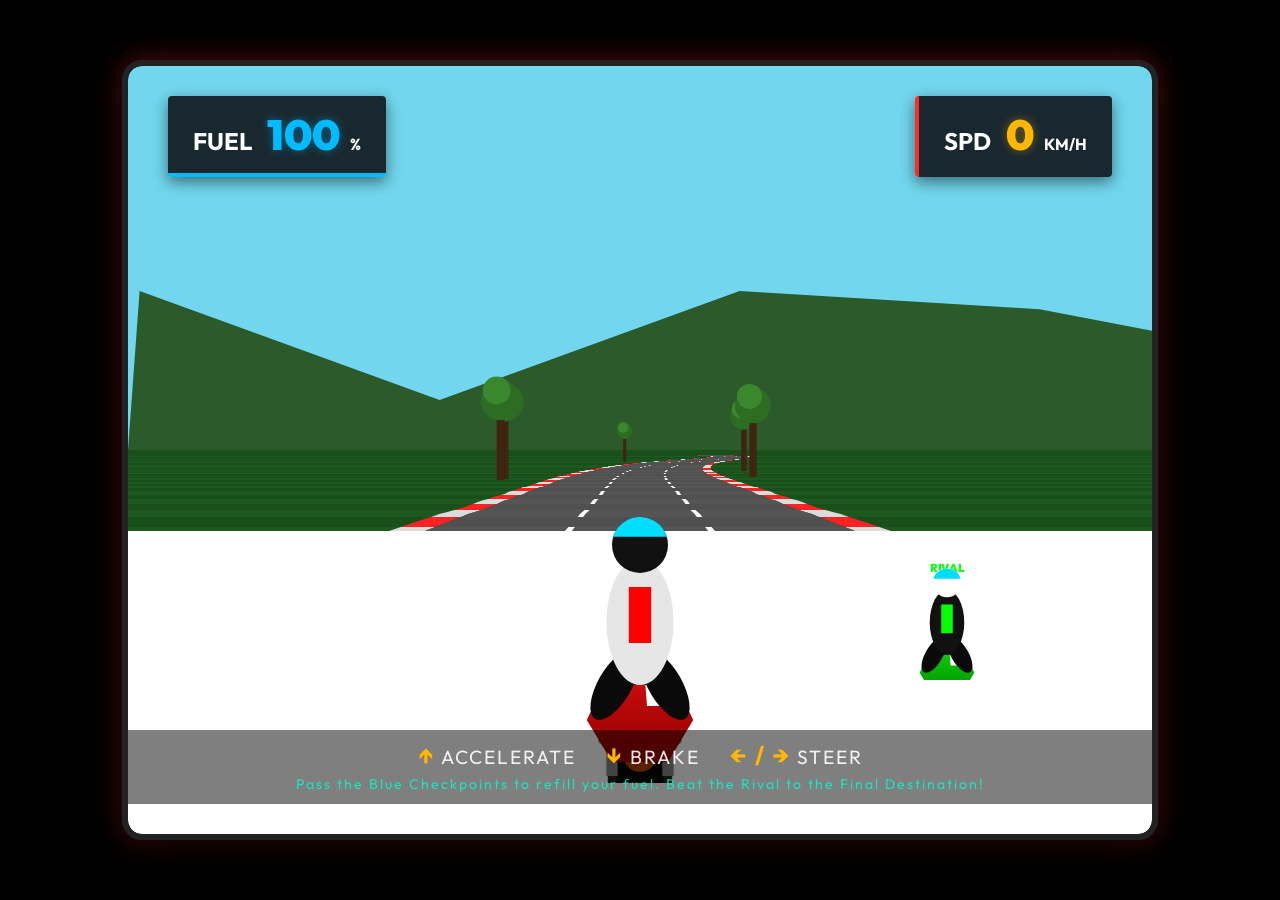
<file: index.html>
<!DOCTYPE html>
<html lang="en">
<head>
    <meta charset="UTF-8">
    <meta name="viewport" content="width=device-width, initial-scale=1.0">
    <title>Superbike Pro RACING - Checkpoint Run</title>
    <link href="https://fonts.googleapis.com/css2?family=Outfit:wght@400;700;900&display=swap" rel="stylesheet">
    <link rel="stylesheet" href="style.css">
</head>
<body>
    <div class="game-container">
        <!-- Canvas for our pseudo 3D engine -->
        <canvas id="gameCanvas" width="1024" height="768"></canvas>
        
        <!-- On-Screen Display HUD -->
        <div class="hud">
            <div class="timer">
                FUEL <span id="fuelVal">100</span><span style="font-size:16px;">%</span>
            </div>
            <div class="speedometer">
                SPD <span id="speedVal">0</span><span style="font-size: 16px; color: #fff;">KM/H</span>
            </div>
        </div>
        
        <!-- Game Over Screen -->
        <div id="gameOverPanel" class="overlay hidden">
            <h2 id="goTitle">RACE OVER</h2>
            <button onclick="location.reload()">PLAY AGAIN</button>
        </div>
        
        <div class="instructions">
            <b>↑</b> Accelerate &nbsp;&nbsp;&nbsp; <b>↓</b> Brake &nbsp;&nbsp;&nbsp; <b>← / →</b> Steer <br>
            <span style="font-size:14px; opacity:0.8; color:#00ffcc; text-transform: none;">Pass the Blue Checkpoints to refill your fuel. Beat the Rival to the Final Destination!</span>
        </div>
    </div>
    
    <script src="game.js"></script>
</body>
</html>
</file>
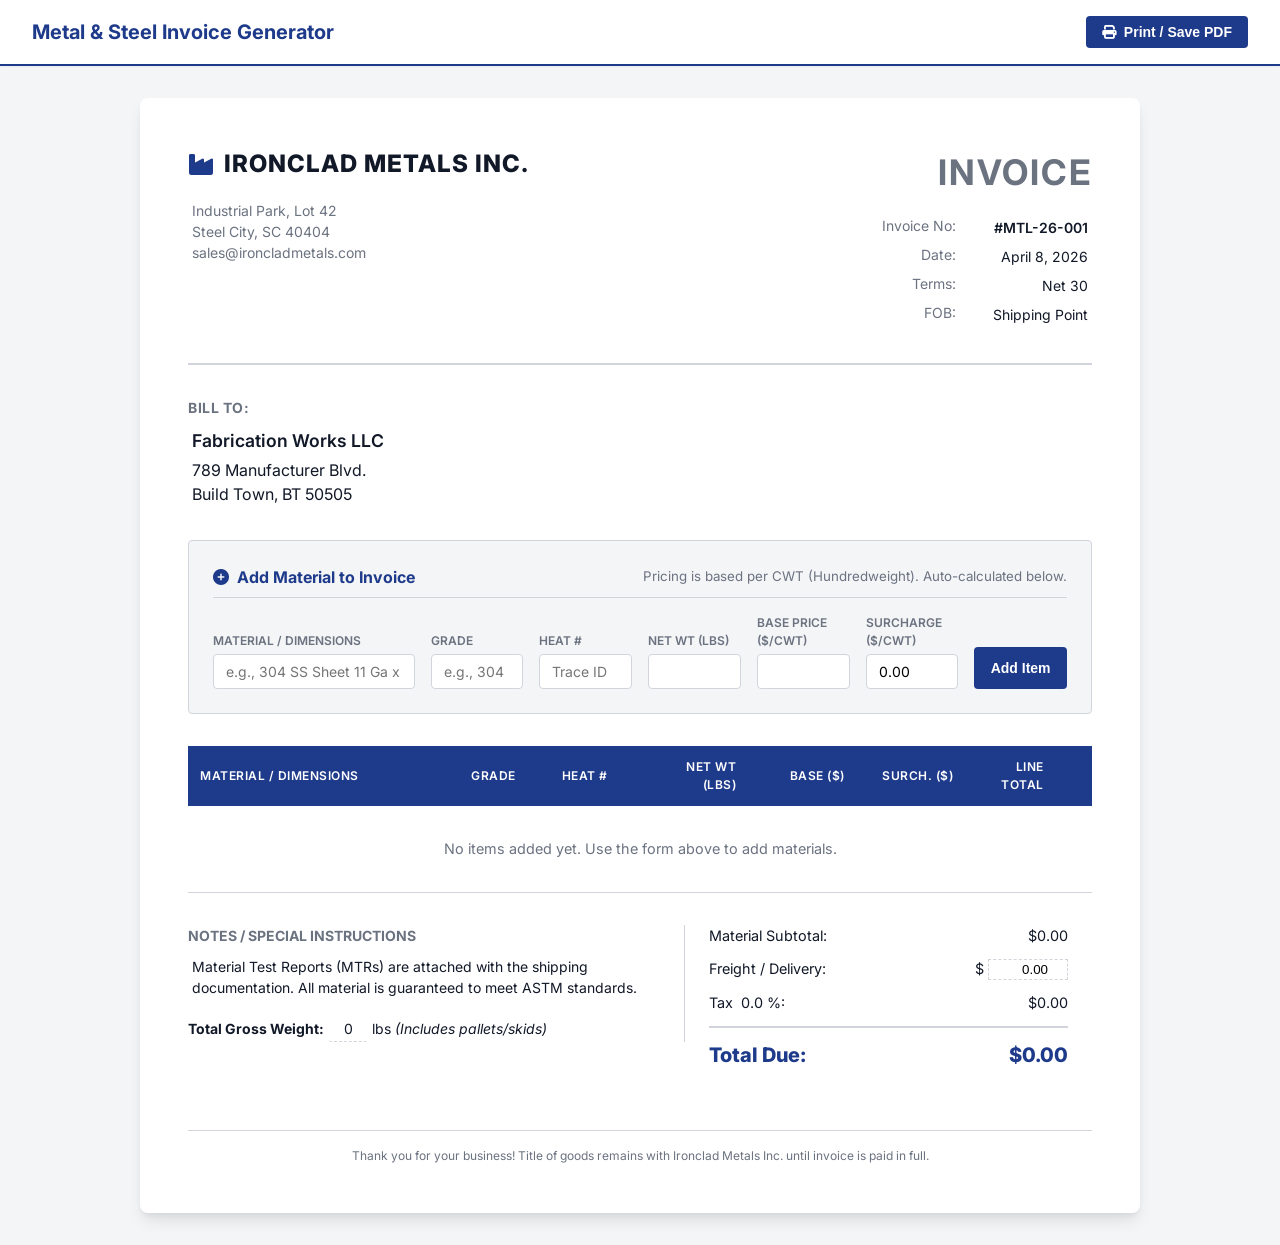
<file: invoice/index.html>
<!DOCTYPE html>
<html lang="en">
<head>
    <meta charset="UTF-8">
    <meta name="viewport" content="width=device-width, initial-scale=1.0">
    <title>Metal Business Invoice Generator</title>
    <link rel="stylesheet" href="style.css">
    <link rel="preconnect" href="https://fonts.googleapis.com">
    <link rel="preconnect" href="https://fonts.gstatic.com" crossorigin>
    <link href="https://fonts.googleapis.com/css2?family=Inter:wght@300;400;500;600;700&display=swap" rel="stylesheet">
    <link rel="stylesheet" href="https://cdnjs.cloudflare.com/ajax/libs/font-awesome/6.4.0/css/all.min.css">
</head>
<body>
    <div class="app-container">
        <header class="top-bar no-print">
            <h1>Metal & Steel Invoice Generator</h1>
            <div class="actions">
                <button id="print-btn" class="btn btn-primary"><i class="fas fa-print"></i> Print / Save PDF</button>
            </div>
        </header>

        <main class="invoice-wrapper">
            <div class="invoice-container" id="invoice">
                <!-- Invoice Header -->
                <div class="invoice-header">
                    <div class="company-details">
                        <div class="logo-placeholder">
                            <i class="fas fa-industry"></i>
                            <span contenteditable="true">Ironclad Metals Inc.</span>
                        </div>
                        <p contenteditable="true" class="editable">Industrial Park, Lot 42<br>Steel City, SC 40404<br>sales@ironcladmetals.com</p>
                    </div>
                    <div class="invoice-title">
                        <h2>INVOICE</h2>
                        <div class="invoice-meta">
                            <div class="meta-item">
                                <span class="label">Invoice No:</span>
                                <span contenteditable="true" class="value editable fw-bold">#MTL-26-001</span>
                            </div>
                            <div class="meta-item">
                                <span class="label">Date:</span>
                                <span contenteditable="true" class="value editable">April 8, 2026</span>
                            </div>
                            <div class="meta-item">
                                <span class="label">Terms:</span>
                                <span contenteditable="true" class="value editable">Net 30</span>
                            </div>
                            <div class="meta-item">
                                <span class="label">FOB:</span>
                                <span contenteditable="true" class="value editable">Shipping Point</span>
                            </div>
                        </div>
                    </div>
                </div>

                <!-- Billing Information -->
                <div class="billing-info">
                    <div class="bill-to">
                        <h3>Bill To:</h3>
                        <p contenteditable="true" class="editable fw-bold" style="font-size: 1.1rem;">Fabrication Works LLC</p>
                        <p contenteditable="true" class="editable">789 Manufacturer Blvd.<br>Build Town, BT 50505</p>
                    </div>
                </div>

                <!-- NEW: Input Form Panel (Hidden on Print) -->
                <div class="input-form-panel no-print">
                    <div class="panel-header">
                        <h3><i class="fas fa-plus-circle"></i> Add Material to Invoice</h3>
                        <small>Pricing is based per CWT (Hundredweight). Auto-calculated below.</small>
                    </div>
                    <form id="material-form" class="form-grid">
                        <div class="form-group form-col-span-2">
                            <label>Material / Dimensions</label>
                            <input type="text" id="input-desc" placeholder="e.g., 304 SS Sheet 11 Ga x 48 x 120" required>
                        </div>
                        <div class="form-group">
                            <label>Grade</label>
                            <input type="text" id="input-grade" placeholder="e.g., 304" required>
                        </div>
                        <div class="form-group">
                            <label>Heat #</label>
                            <input type="text" id="input-heat" placeholder="Trace ID" required>
                        </div>
                        <div class="form-group">
                            <label>Net Wt (lbs)</label>
                            <input type="number" id="input-weight" min="1" step="1" required>
                        </div>
                        <div class="form-group">
                            <label>Base Price ($/CWT)</label>
                            <input type="number" id="input-price" min="0" step="0.01" required>
                        </div>
                        <div class="form-group">
                            <label>Surcharge ($/CWT)</label>
                            <input type="number" id="input-surcharge" value="0.00" min="0" step="0.01">
                        </div>
                        <div class="form-group submit-group form-col-span-1">
                            <label>&nbsp;</label>
                            <button type="submit" class="btn btn-secondary w-full" style="height: 42px;">Add Item</button>
                        </div>
                    </form>
                </div>

                <!-- Items Table (Read-Only Display) -->
                <div class="table-container">
                    <table class="items-table">
                        <thead>
                            <tr>
                                <th class="col-desc">Material / Dimensions</th>
                                <th class="col-grade">Grade</th>
                                <th class="col-heat">Heat #</th>
                                <th class="col-weight" title="Net Weight in Pounds">Net Wt (lbs)</th>
                                <th class="col-price" title="Price per 100 lbs">Base ($)</th>
                                <th class="col-surcharge" title="Alloy/Fuel Surcharge">Surch. ($)</th>
                                <th class="col-total">Line Total</th>
                                <th class="col-action no-print"></th>
                            </tr>
                        </thead>
                        <tbody id="items-body">
                            <!-- Items injected by JS -->
                            <tr id="empty-state">
                                <td colspan="8" class="text-center" style="color: var(--text-muted); padding: 2rem;">No items added yet. Use the form above to add materials.</td>
                            </tr>
                        </tbody>
                    </table>
                </div>

                <!-- Invoice Summary -->
                <div class="invoice-summary">
                    <div class="notes">
                        <h3>Notes / Special Instructions</h3>
                        <p contenteditable="true" class="editable">Material Test Reports (MTRs) are attached with the shipping documentation. All material is guaranteed to meet ASTM standards.</p>
                        
                        <div class="weight-summary mt-3">
                            <p><strong>Total Gross Weight:</strong> <span contenteditable="true" class="editable inline">0</span> lbs <em>(Includes pallets/skids)</em></p>
                        </div>
                    </div>
                    <div class="totals">
                        <div class="total-row">
                            <span>Material Subtotal:</span>
                            <span id="subtotal">$0.00</span>
                        </div>
                        <div class="total-row">
                            <span>Freight / Delivery:</span>
                            <span class="currency-input-wrapper">
                                $<input type="number" id="freight-cost" class="editable-input" value="0.00" min="0" step="0.01">
                            </span>
                        </div>
                        <div class="total-row tax-row">
                            <span>Tax <span contenteditable="true" id="tax-rate" class="editable">0.0</span>%:</span>
                            <span id="tax-amount">$0.00</span>
                        </div>
                        <div class="total-row grand-total">
                            <span>Total Due:</span>
                            <span id="grand-total">$0.00</span>
                        </div>
                    </div>
                </div>
                
                <div class="footer-note">
                    <p>Thank you for your business! Title of goods remains with Ironclad Metals Inc. until invoice is paid in full.</p>
                </div>
            </div>
        </main>
    </div>
    
    <script src="script.js"></script>
</body>
</html>
</file>
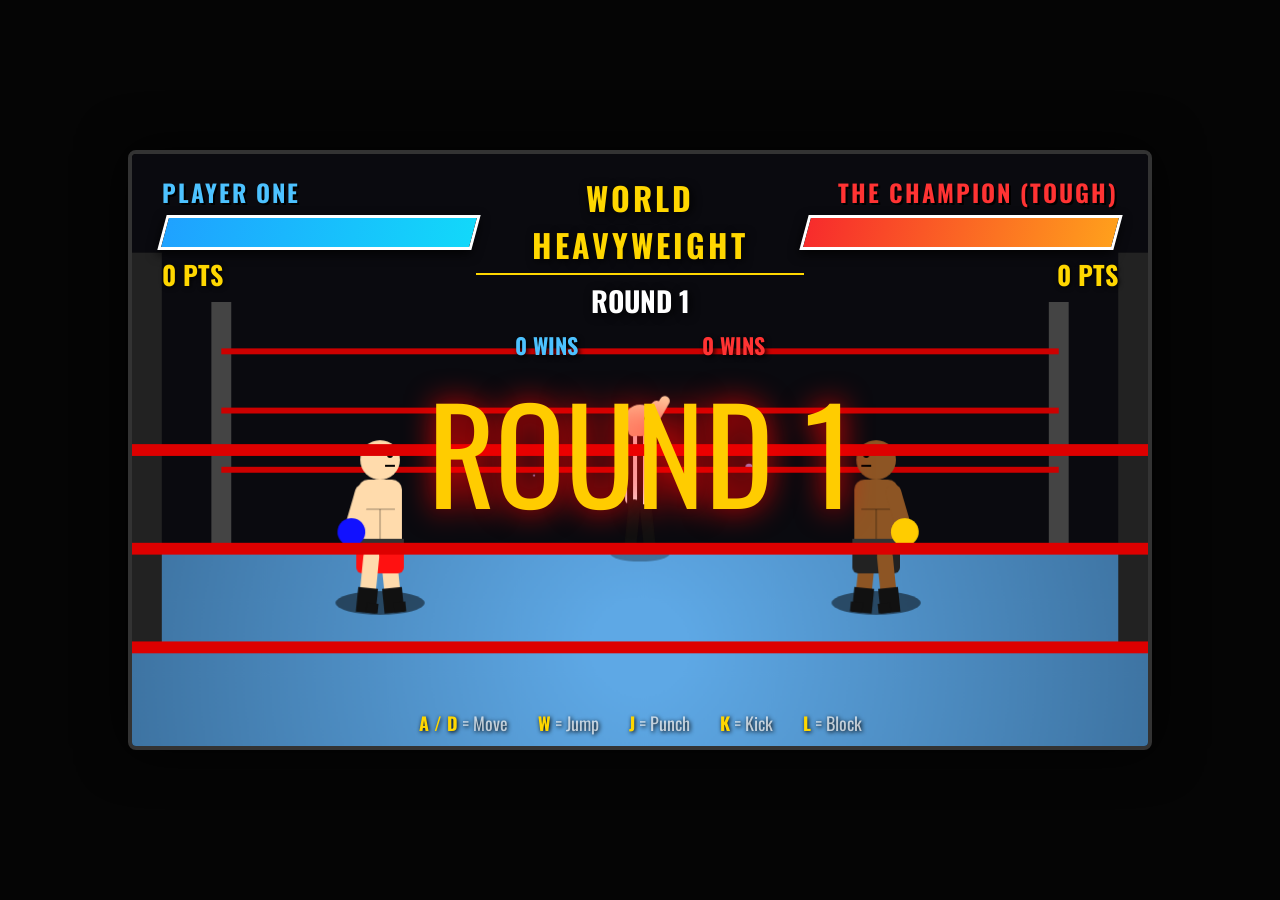
<file: wwe_game/index.html>
<!DOCTYPE html>
<html lang="en">
<head>
    <meta charset="UTF-8">
    <meta name="viewport" content="width=device-width, initial-scale=1.0">
    <title>Championship Ring: Heavyweight Brawler</title>
    <link href="https://fonts.googleapis.com/css2?family=Oswald:wght@500;700&display=swap" rel="stylesheet">
    <link rel="stylesheet" href="style.css">
</head>
<body>

    <div class="game-container">
        <!-- 2D Canvas Engine -->
        <canvas id="fightCanvas" width="1024" height="600"></canvas>
        
        <!-- WWE Style Heads Up Display -->
        <div class="hud">
            <div class="fighter-card p1">
                <div class="name">PLAYER ONE</div>
                <div class="health-bar"><div class="health-fill" id="p1-health"></div></div>
                <div class="points" id="p1-points">0 PTS</div>
            </div>
            
            <div class="championship-title">
                <h1>WORLD HEAVYWEIGHT</h1>
                <div class="timer">ROUND <span id="roundNum">1</span></div>
                <div class="round-wins">
                    <span id="p1-wins" style="color: #4dc2ff;">0 WINS</span>
                    <span id="p2-wins" style="color: #ff3333;">0 WINS</span>
                </div>
            </div>

            <div class="fighter-card p2">
                <div class="name">THE CHAMPION (TOUGH)</div>
                <div class="health-bar"><div class="health-fill" id="p2-health"></div></div>
                <div class="points" id="p2-points">0 PTS</div>
            </div>
        </div>

        <!-- Pop up for KO between rounds -->
        <div id="roundSplash" class="round-splash">K.O!</div>

        <!-- Controls Visual -->
        <div class="controls-overlay">
            <span><b>A / D</b> = Move</span>
            <span><b>W</b> = Jump</span>
            <span><b>J</b> = Punch</span>
            <span><b>K</b> = Kick</span>
            <span><b>L</b> = Block</span>
        </div>
        
        <!-- Global Overlay for End of Best of 3 -->
        <div id="gameOverPanel" class="overlay hidden">
            <h1 id="goTitle">MATCH OVER</h1>
            <p id="goSubtitle">THE DUST HAS SETTLED.</p>
            <button onclick="location.reload()">REMATCH</button>
        </div>
    </div>

    <script src="game.js"></script>
</body>
</html>
</file>
<file: style.css>
/* style.css: Realistic Racing aesthetic */

:root {
    --bg-color: #0b0c10;
    --text-primary: #ffffff;
    --accent-red: #ff2a2a;
    --accent-yellow: #ffb700;
}

* {
    box-sizing: border-box;
    margin: 0;
    padding: 0;
}

body {
    background-color: var(--bg-color);
    color: var(--text-primary);
    font-family: 'Outfit', sans-serif;
    display: flex;
    justify-content: center;
    align-items: center;
    min-height: 100vh;
    overflow: hidden;
    background-color: #000; 
}

.game-container {
    position: relative;
    border: 6px solid #222;
    border-radius: 20px;
    box-shadow: 0 20px 60px rgba(0,0,0,0.8), 0 0 30px rgba(255, 42, 42, 0.4);
    background: #000;
    overflow: hidden;
}

canvas {
    display: block;
    width: 100%;
    max-width: 1024px;
    height: auto;
    border-radius: 14px;
}

.hud {
    position: absolute;
    top: 30px;
    left: 40px;
    right: 40px;
    display: flex;
    justify-content: space-between;
    pointer-events: none;
    z-index: 10;
}

.timer, .speedometer {
    background: rgba(10, 10, 15, 0.85);
    padding: 12px 25px;
    border-radius: 4px;
    font-size: 24px;
    font-weight: 700;
    box-shadow: 0 5px 15px rgba(0,0,0,0.5);
    text-transform: uppercase;
}

.timer {
    border-bottom: 4px solid #00bbff; /* cyan for fuel */
}

.timer span#fuelVal {
    color: #00bbff;
    font-size: 42px;
    font-weight: 900;
    margin: 0 10px;
    text-shadow: 0 0 10px rgba(0, 187, 255, 0.4);
}

.speedometer {
    border-left: 4px solid var(--accent-red);
}

.speedometer span#speedVal {
    color: var(--accent-yellow);
    font-size: 42px;
    font-weight: 900;
    margin: 0 10px;
    text-shadow: 0 0 10px rgba(255, 183, 0, 0.4);
}

.instructions {
    position: absolute;
    bottom: 30px;
    left: 0;
    width: 100%;
    text-align: center;
    color: rgba(255,255,255,0.9);
    font-size: 1.2rem;
    pointer-events: none;
    background: rgba(0,0,0,0.5);
    padding: 10px 0;
    letter-spacing: 2px;
    text-transform: uppercase;
}

.instructions b {
    color: var(--accent-yellow);
    font-size: 1.5rem;
}

/* Animations for crashes and checkpoints */
.crash-flash {
    animation: flash 0.15s ease-out;
}
@keyframes flash {
    0% { filter: invert(1) hue-rotate(180deg); opacity: 0.5;}
    100% { filter: invert(0) hue-rotate(0deg);  opacity: 1;}
}

.fuel-flash {
    animation: fuel-flash-anim 0.3s ease-out;
}
@keyframes fuel-flash-anim {
    0% { box-shadow: inset 0 0 300px #00ff00; }
    100% { box-shadow: inset 0 0 0px transparent; }
}

/* Game Over Overlay */
.overlay {
    position: absolute;
    top: 50%;
    left: 50%;
    transform: translate(-50%, -50%);
    background: rgba(11, 12, 16, 0.95);
    padding: 50px 80px;
    border-radius: 12px;
    text-align: center;
    box-shadow: 0 0 50px var(--accent-red);
    border: 3px solid var(--accent-yellow);
    z-index: 100;
    transition: all 0.3s ease;
}

.overlay.hidden {
    display: none;
    opacity: 0;
}

.overlay h2 {
    font-size: 3.5rem;
    color: var(--accent-yellow);
    margin-bottom: 25px;
    letter-spacing: 2px;
    text-shadow: 0 0 15px var(--accent-red);
}

.overlay button {
    background: #000;
    color: #fff;
    border: 2px solid var(--accent-yellow);
    padding: 15px 30px;
    font-size: 1.2rem;
    font-family: inherit;
    border-radius: 6px;
    cursor: pointer;
    font-weight: bold;
    text-transform: uppercase;
    transition: 0.2s ease;
}

.overlay button:hover {
    background: var(--accent-yellow);
    color: #000;
    box-shadow: 0 0 15px var(--accent-yellow);
}
</file>
<file: invoice/style.css>
:root {
    /* Colors */
    --primary: #1E3A8A; /* A deep industrial blue */
    --primary-hover: #1E40AF;
    --secondary: #F3F4F6;
    --secondary-hover: #E5E7EB;
    --text-main: #111827;
    --text-muted: #6B7280;
    --border: #D1D5DB; 
    --bg-main: #F4F5F7;
    --bg-surface: #FFFFFF;
    --danger: #EF4444;
    
    /* Effects */
    --shadow-sm: 0 1px 2px 0 rgba(0, 0, 0, 0.05);
    --shadow-md: 0 4px 6px -1px rgba(0, 0, 0, 0.1), 0 2px 4px -1px rgba(0, 0, 0, 0.06);
    --shadow-lg: 0 10px 15px -3px rgba(0, 0, 0, 0.1), 0 4px 6px -2px rgba(0, 0, 0, 0.05);
    --radius-md: 0.25rem; 
    --radius-lg: 0.5rem;
}

* { margin: 0; padding: 0; box-sizing: border-box; }
body { font-family: 'Inter', -apple-system, sans-serif; color: var(--text-main); background-color: var(--bg-main); line-height: 1.5; }

/* Helpers */
.fw-bold { font-weight: 600; }
.text-muted { color: var(--text-muted); }
.text-center { text-align: center; }
.mt-3 { margin-top: 1rem; }
.w-full { width: 100%; }
.inline { display: inline-block; min-width: 40px; text-align: center; border-bottom: 1px dashed var(--border); }

/* Layout */
.app-container { min-height: 100vh; display: flex; flex-direction: column; }
.top-bar { background-color: var(--bg-surface); padding: 1rem 2rem; display: flex; justify-content: space-between; align-items: center; box-shadow: var(--shadow-sm); position: sticky; top: 0; z-index: 10; border-bottom: 2px solid var(--primary); }
.top-bar h1 { font-size: 1.25rem; font-weight: 700; color: var(--primary); }

/* Buttons */
.btn { padding: 0.5rem 1rem; border-radius: var(--radius-md); font-weight: 600; font-size: 0.875rem; cursor: pointer; transition: all 0.2s ease; border: none; display: inline-flex; justify-content: center; align-items: center; gap: 0.5rem; }
.btn-primary { background-color: var(--primary); color: white; }
.btn-primary:hover { background-color: var(--primary-hover); box-shadow: var(--shadow-md); }
.btn-secondary { background-color: var(--primary); color: white; } /* Made secondary look primary for the form */
.btn-secondary:hover { background-color: var(--primary-hover); }
.btn-danger { background: none; color: var(--text-muted); padding: 0.25rem; display: flex; align-items: center; justify-content: center;}
.btn-danger:hover { color: var(--danger); }

/* Container */
.invoice-wrapper { flex: 1; padding: 2rem; display: flex; justify-content: center; align-items: flex-start; }
.invoice-container { background-color: var(--bg-surface); width: 100%; max-width: 1000px; padding: 3rem; border-radius: var(--radius-lg); box-shadow: var(--shadow-lg); }

/* Editable */
.editable { padding: 2px 4px; border-radius: 4px; transition: background-color 0.2s; outline: none; }
.editable:hover, .editable:focus { background-color: var(--secondary); }
.editable:focus { box-shadow: 0 0 0 2px rgba(30, 58, 138, 0.2); }

/* Header & Title */
.invoice-header { display: flex; justify-content: space-between; margin-bottom: 2rem; padding-bottom: 2rem; border-bottom: 2px solid var(--border); }
.logo-placeholder { display: inline-flex; align-items: center; gap: 0.5rem; font-size: 1.5rem; font-weight: 800; color: var(--primary); margin-bottom: 1rem; text-transform: uppercase; letter-spacing: 1px; }
.logo-placeholder span { color: var(--text-main); }
.company-details p { color: var(--text-muted); font-size: 0.875rem; }
.invoice-title { text-align: right; }
.invoice-title h2 { font-size: 2.2rem; font-weight: 700; letter-spacing: 2px; color: var(--text-muted); margin-bottom: 1rem; }
.meta-item { display: flex; justify-content: flex-end; gap: 1rem; font-size: 0.875rem; margin-bottom: 0.25rem; }
.meta-item .label { color: var(--text-muted); }
.meta-item .value { min-width: 120px; text-align: right; }
.billing-info { margin-bottom: 2rem; }
.bill-to h3 { font-size: 0.875rem; color: var(--text-muted); text-transform: uppercase; letter-spacing: 0.5px; margin-bottom: 0.5rem; }

/* INPUT FORM PANEL (NEW) */
.input-form-panel {
    background-color: var(--bg-main);
    border: 1px solid var(--border);
    border-radius: var(--radius-md);
    padding: 1.5rem;
    margin-bottom: 2rem;
}
.panel-header {
    display: flex;
    justify-content: space-between;
    align-items: center;
    margin-bottom: 1rem;
    padding-bottom: 0.5rem;
    border-bottom: 1px solid var(--border);
}
.panel-header h3 { font-size: 1rem; color: var(--primary); display: flex; align-items: center; gap: 0.5rem; }
.panel-header small { color: var(--text-muted); }
.form-grid {
    display: grid;
    grid-template-columns: repeat(8, 1fr);
    gap: 1rem;
    align-items: end;
}
.form-col-span-2 { grid-column: span 2; }
.form-col-span-1 { grid-column: span 1; }
.form-group label {
    display: block;
    font-size: 0.75rem;
    font-weight: 600;
    color: var(--text-muted);
    margin-bottom: 0.25rem;
    text-transform: uppercase;
}
.form-group input {
    width: 100%;
    padding: 0.5rem 0.75rem;
    border: 1px solid var(--border);
    border-radius: var(--radius-md);
    font-family: inherit;
    font-size: 0.875rem;
}
.form-group input:focus {
    outline: none;
    border-color: var(--primary);
    box-shadow: 0 0 0 2px rgba(30,58,138,0.1);
}

/* Table */
.table-container { overflow-x: auto; margin-bottom: 2rem; }
.items-table { width: 100%; border-collapse: collapse; min-width: 800px; }
.items-table th { background-color: var(--primary); color: white; padding: 0.75rem; font-size: 0.75rem; font-weight: 600; text-transform: uppercase; letter-spacing: 0.5px; text-align: left; }
.items-table td { padding: 0.75rem; border-bottom: 1px solid var(--border); vertical-align: middle; font-size: 0.9rem; }
.items-table tr:hover { background-color: var(--bg-main); }
.col-desc { width: 30%; }
.col-grade { width: 10%; }
.col-heat { width: 12%; }
.col-weight { width: 10%; text-align: right !important; }
.col-price { width: 12%; text-align: right !important; }
.col-surcharge { width: 12%; text-align: right !important; }
.col-total { width: 10%; text-align: right !important; font-weight: 600; }
.col-action { width: 4%; text-align: center !important; }

/* Summary Divs */
.invoice-summary { display: flex; justify-content: space-between; align-items: flex-start; margin-bottom: 3rem; }
.notes { width: 55%; padding-right: 2rem; border-right: 1px solid var(--border);}
.notes h3 { font-size: 0.875rem; color: var(--text-muted); margin-bottom: 0.5rem; text-transform: uppercase; }
.notes p { font-size: 0.875rem; color: var(--text-main); }
.totals { width: 45%; padding: 0 1.5rem; }
.total-row { display: flex; justify-content: space-between; align-items: center; margin-bottom: 0.75rem; font-size: 0.9rem; }
.tax-row { padding-bottom: 0.75rem; border-bottom: 2px solid var(--border); }
.grand-total { margin-top: 0.75rem; font-size: 1.25rem; font-weight: 800; color: var(--primary); }
.currency-input-wrapper { display: flex; align-items: center; gap: 0.25rem; justify-content: flex-end;}
.editable-input { width: 80px; text-align: right; border: 1px dashed var(--border); padding: 2px 4px; outline: none; background: transparent;}
.editable-input:focus { border-color: var(--primary); border-style: solid; background: white;}
.footer-note { text-align: center; color: var(--text-muted); font-size: 0.75rem; margin-top: 2rem; padding-top: 1rem; border-top: 1px solid var(--border); }

/* Print Styles */
@media print {
    .no-print { display: none !important; }
    body { background-color: white; -webkit-print-color-adjust: exact; }
    .app-container, .invoice-wrapper { display: block; padding: 0; }
    .invoice-container { box-shadow: none; padding: 0; max-width: 100%; border-radius: 0; }
    .editable-input { border: none; padding: 0;}
    .editable:hover, .editable:focus { background: transparent; box-shadow: none; }
    .items-table th { background-color: #e5e7eb !important; color: #000 !important; }
    .items-table td, .invoice-header { border-color: #000; }
}
</file>
<file: wwe_game/style.css>
/* style.css: Realistic WWE Ring Aesthetic */

* {
    margin: 0;
    padding: 0;
    box-sizing: border-box;
}

body {
    background-color: #050505;
    color: #fff;
    font-family: 'Oswald', sans-serif;
    display: flex;
    justify-content: center;
    align-items: center;
    min-height: 100vh;
    overflow: hidden;
}

.game-container {
    position: relative;
    width: 1024px;
    height: 600px;
    border: 4px solid #333;
    border-radius: 8px;
    box-shadow: 0 0 50px rgba(0, 0, 0, 0.9);
    background: #000;
}

canvas {
    display: block;
    width: 100%;
    height: 100%;
    border-radius: 4px;
}

/* Heads Up Display */
.hud {
    position: absolute;
    top: 20px;
    left: 30px;
    right: 30px;
    display: flex;
    justify-content: space-between;
    align-items: flex-start;
    pointer-events: none;
    z-index: 10;
}

.fighter-card {
    width: 320px;
    display: flex;
    flex-direction: column;
}

.fighter-card.p1 { align-items: flex-start; }
.fighter-card.p2 { align-items: flex-end; }

.name {
    font-size: 24px;
    font-weight: 700;
    text-transform: uppercase;
    letter-spacing: 2px;
    text-shadow: 2px 2px 0 #000;
    margin-bottom: 5px;
    color: #fff;
}

.p1 .name { color: #4dc2ff; }
.p2 .name { color: #ff3333; }

.health-bar {
    width: 100%;
    height: 35px;
    background: rgba(30, 30, 30, 0.8);
    border: 3px solid #fff;
    box-shadow: 0 4px 10px rgba(0,0,0,0.8);
    position: relative;
    overflow: hidden;
    transform: skewX(-15deg);
}

.health-fill {
    width: 100%;
    height: 100%;
    transition: width 0.15s ease-out;
}

.p1 .health-fill { background: linear-gradient(90deg, #1fa2ff, #12d8fa); }
.p2 .health-fill { background: linear-gradient(90deg, #f72c2c, #ff9f1c); transform-origin: right; float: right; }

.points {
    font-size: 26px;
    font-weight: 700;
    color: #ffd700;
    text-shadow: 1px 1px 5px #000;
    margin-top: 5px;
}

.championship-title {
    text-align: center;
    text-shadow: 2px 2px 10px #000;
}

.championship-title h1 {
    font-size: 32px;
    color: #ffd700;
    margin: 0;
    letter-spacing: 3px;
    text-transform: uppercase;
    border-bottom: 2px solid #ffd700;
    padding-bottom: 5px;
}

.timer {
    font-size: 28px;
    font-weight: 700;
    color: #fff;
    margin-top: 5px;
}

/* BEST OF 3 WINS TRACKER */
.round-wins {
    display: flex;
    justify-content: space-between;
    width: 250px;
    margin: 8px auto 0 auto;
    font-size: 22px;
    font-weight: bold;
    text-shadow: 2px 2px 5px #000;
}

/* SPLASH SCREEN FOR KO */
.round-splash {
    position: absolute;
    top: 50%;
    left: 50%;
    transform: translate(-50%, -50%);
    font-size: 130px;
    color: #ffcc00;
    text-shadow: 0 0 30px #ff0000;
    pointer-events: none;
    z-index: 50;
    display: none;
}

/* Controls Hint */
.controls-overlay {
    position: absolute;
    bottom: 10px;
    left: 20px;
    right: 20px;
    display: flex;
    justify-content: center;
    gap: 30px;
    pointer-events: none;
    font-size: 18px;
    color: rgba(255,255,255,0.7);
    text-shadow: 1px 1px 4px #000;
}
.controls-overlay b {
    color: #ffd700;
}

/* Endgame Overlay */
.overlay {
    position: absolute;
    top: 50%;
    left: 50%;
    transform: translate(-50%, -50%);
    background: rgba(10, 10, 15, 0.95);
    border: 4px solid #ffd700;
    padding: 60px 100px;
    text-align: center;
    border-radius: 10px;
    box-shadow: 0 0 80px rgba(0,0,0,0.9);
    z-index: 100;
}

.overlay.hidden { display: none; }

.overlay h1 {
    font-size: 70px;
    color: #ff3333;
    text-shadow: 0 0 20px rgba(255, 51, 51, 0.6);
    margin-bottom: 10px;
}

.overlay p {
    font-size: 28px;
    color: #ffd700;
    margin-bottom: 30px;
}

.overlay button {
    background: #b20000;
    color: #fff;
    border: 2px solid #ff3333;
    padding: 15px 40px;
    font-size: 24px;
    font-family: 'Oswald', sans-serif;
    text-transform: uppercase;
    cursor: pointer;
    font-weight: bold;
    transition: all 0.2s;
    letter-spacing: 2px;
}
.overlay button:hover {
    background: #ff3333;
    box-shadow: 0 0 20px rgba(255,51,51,0.5);
}
</file>
